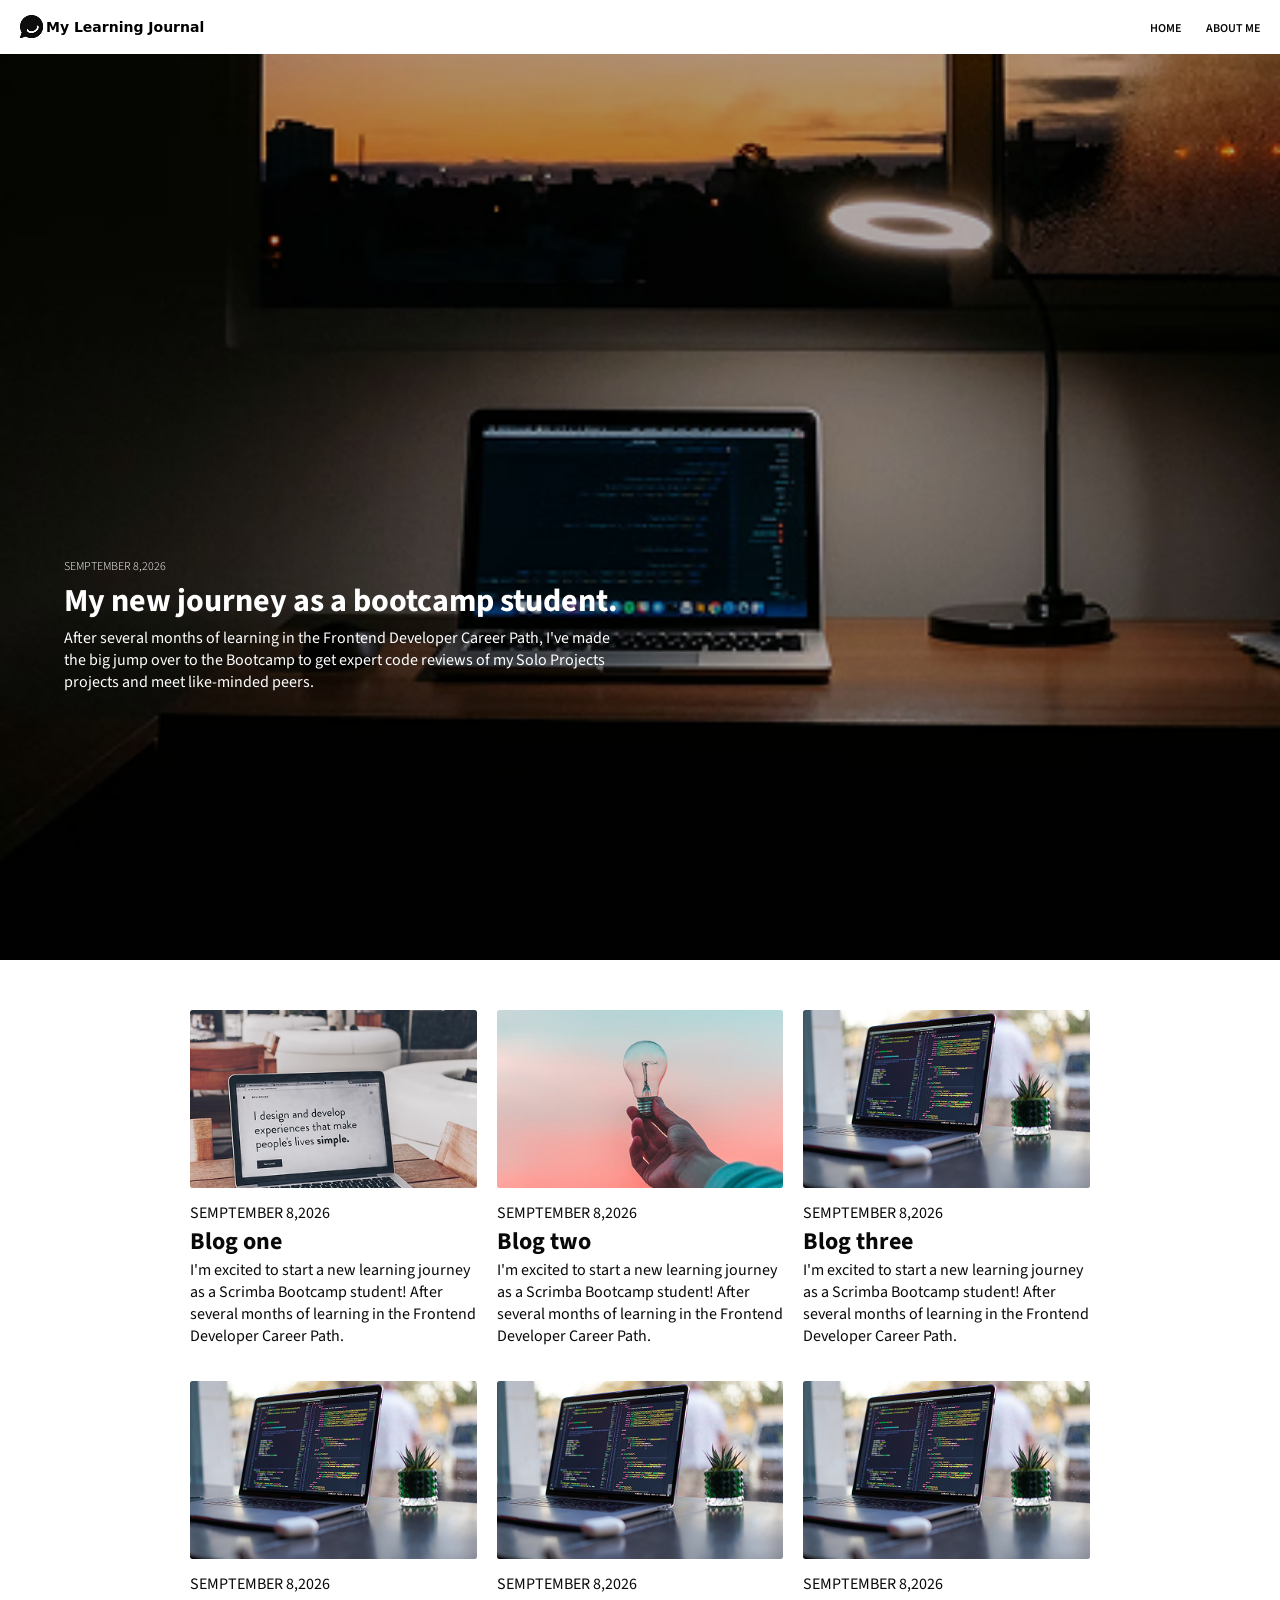
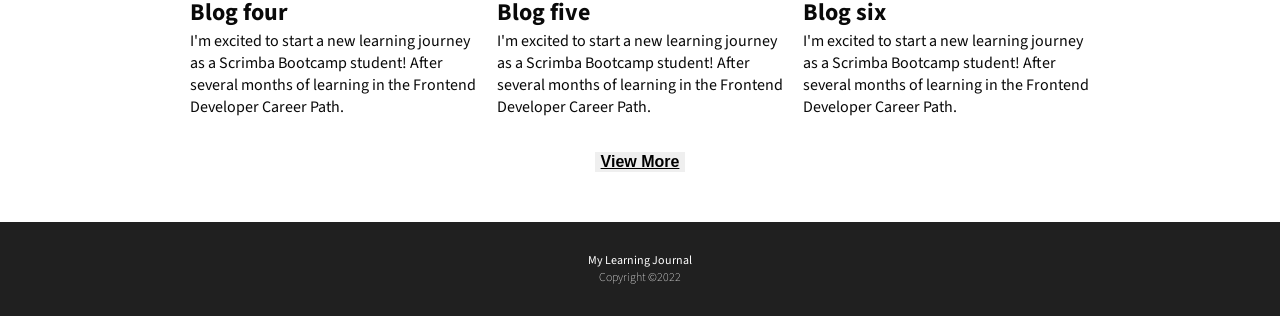
<file: index.html>
<html>
    <head>
        <title>My Learning Journal</title>
        <link rel="stylesheet" href="css/style.css">
        <meta name="viewport" content="width=device-width, initial-scale=1.0">
        <link rel="preconnect" href="https://fonts.googleapis.com">
        <link rel="preconnect" href="https://fonts.gstatic.com" crossorigin>
        <link href="https://fonts.googleapis.com/css2?family=Source+Sans+3:ital,wght@0,200..900;1,200..900&display=swap" rel="stylesheet">
    </head>
    <body>
        <header>
            <div class="logo">
                <img class="logo-img" src="images/logo.png">
                <h1 class="margin-0">My Learning Journal</h1>
            </div>
            <nav>
                <ul class="margin-0">
                    <li><a href="./index.html">Home</a></li>
                    <li><a href="./aboutme.html">About Me</a></li>
                </ul>
            </nav>
        </header>

        <main>
            <a href="./article.html" 
				class="main-article" 
				aria-label="Start of my learning journey.">
				<article>
					<img src="images/article-image-hero.png" 
						alt="Desk with laptop, books, and lit candle">
					<div class="main-article-content">
                        <time datetime="2026-09-08">SEMPTEMBER 8,2026</time>
						<h2 class="margin-0">My new journey as a bootcamp student.</h2>
						<p class="margin-0">After several months of learning in the Frontend Developer Career Path, I've made the big jump over to the Bootcamp to get expert code reviews of my Solo Projects projects and meet like-minded peers.</p>
                    </div>
				</article>
			</a>
            <div class="grid">
                <a href="#" 
                    class="blog-article item1" 
                    aria-label="Start of my learning journey.">
                    <article>
                        <img src="./images/blog-imgs/article-image-01.png" 
                            alt="Desk with laptop, books, and lit candle">
                        <div class="blog-article-content">
                            <time datetime="2026-09-08">SEMPTEMBER 8,2026</time>
                            <h2 class="margin-0">Blog one</h2>
                            <p class="margin-0">I'm excited to start a new learning journey as a Scrimba Bootcamp student! After several months of learning in the Frontend Developer Career Path.</p>
                        </div>
                    </article>
                </a>
                <a href="#" 
                    class="blog-article item2" 
                    aria-label="Start of my learning journey.">
                    <article>
                        <img src="./images/blog-imgs/article-image-02.png" 
                            alt="Desk with laptop, books, and lit candle">
                        <div class="blog-article-content">
                            <time datetime="2026-09-08">SEMPTEMBER 8,2026</time>
                            <h2 class="margin-0">Blog two</h2>
                            <p class="margin-0">I'm excited to start a new learning journey as a Scrimba Bootcamp student! After several months of learning in the Frontend Developer Career Path.</p>
                        </div>
                    </article>
                </a>
                <a href="#" 
                    class="blog-article item3" 
                    aria-label="Start of my learning journey.">
                    <article>
                        <img src="./images/blog-imgs/article-image-03.png" 
                            alt="Desk with laptop, books, and lit candle">
                        <div class="blog-article-content">
                            <time datetime="2026-09-08">SEMPTEMBER 8,2026</time>
                            <h2 class="margin-0">Blog three</h2>
                            <p class="margin-0">I'm excited to start a new learning journey as a Scrimba Bootcamp student! After several months of learning in the Frontend Developer Career Path.</p>
                        </div>
                    </article>
                </a>
                <a href="#" 
                    class="blog-article item4 hidden" 
                    aria-label="Start of my learning journey.">
                    <article>
                        <img src="./images/blog-imgs/article-image-03.png" 
                            alt="Desk with laptop, books, and lit candle">
                        <div class="blog-article-content">
                            <time datetime="2026-09-08">SEMPTEMBER 8,2026</time>
                            <h2 class="margin-0">Blog four</h2>
                            <p class="margin-0">I'm excited to start a new learning journey as a Scrimba Bootcamp student! After several months of learning in the Frontend Developer Career Path.</p>
                        </div>
                    </article>
                </a>
                <a href="#" 
                    class="blog-article item5 hidden" 
                    aria-label="Start of my learning journey.">
                    <article>
                        <img src="./images/blog-imgs/article-image-03.png" 
                            alt="Desk with laptop, books, and lit candle">
                        <div class="blog-article-content">
                            <time datetime="2026-09-08">SEMPTEMBER 8,2026</time>
                            <h2 class="margin-0">Blog five</h2>
                            <p class="margin-0">I'm excited to start a new learning journey as a Scrimba Bootcamp student! After several months of learning in the Frontend Developer Career Path.</p>
                        </div>
                    </article>
                </a>
                <a href="#" 
                    class="blog-article item6 hidden" 
                    aria-label="Start of my learning journey.">
                    <article>
                        <img src="./images/blog-imgs/article-image-03.png" 
                            alt="Desk with laptop, books, and lit candle">
                        <div class="blog-article-content">
                            <time datetime="2026-09-08">SEMPTEMBER 8,2026</time>
                            <h2 class="margin-0">Blog six</h2>
                            <p class="margin-0">I'm excited to start a new learning journey as a Scrimba Bootcamp student! After several months of learning in the Frontend Developer Career Path.</p>
                        </div>
                    </article>
                </a>
                <a href="#" 
                    class="blog-article item7 hidden" 
                    aria-label="Start of my learning journey.">
                    <article>
                        <img src="./images/blog-imgs/article-image-03.png" 
                            alt="Desk with laptop, books, and lit candle">
                        <div class="blog-article-content">
                            <time datetime="2026-09-08">SEMPTEMBER 8,2026</time>
                            <h2 class="margin-0">Blog seven</h2>
                            <p class="margin-0">I'm excited to start a new learning journey as a Scrimba Bootcamp student! After several months of learning in the Frontend Developer Career Path.</p>
                        </div>
                    </article>
                </a>
                <a href="#" 
                    class="blog-article item8 hidden" 
                    aria-label="Start of my learning journey.">
                    <article>
                        <img src="./images/blog-imgs/article-image-03.png" 
                            alt="Desk with laptop, books, and lit candle">
                        <div class="blog-article-content">
                            <time datetime="2026-09-08">SEMPTEMBER 8,2026</time>
                            <h2 class="margin-0">Blog eight</h2>
                            <p class="margin-0">I'm excited to start a new learning journey as a Scrimba Bootcamp student! After several months of learning in the Frontend Developer Career Path.</p>
                        </div>
                    </article>
                </a>
                <a href="#" 
                    class="blog-article item9 hidden" 
                    aria-label="Start of my learning journey.">
                    <article>
                        <img src="./images/blog-imgs/article-image-03.png" 
                            alt="Desk with laptop, books, and lit candle">
                        <div class="blog-article-content">
                            <time datetime="2026-09-08">SEMPTEMBER 8,2026</time>
                            <h2 class="margin-0">Blog nine</h2>
                            <p class="margin-0">I'm excited to start a new learning journey as a Scrimba Bootcamp student! After several months of learning in the Frontend Developer Career Path.</p>
                        </div>
                    </article>
                </a>
            </div>
            <button class="view-more">View More</button>
        </main>
        
        <footer>
            <div class="footer-container">
                My Learning Journal
                <p>Copyright ©2022</p>
            </div>
        </footer>
    </body>
</html>
</file>
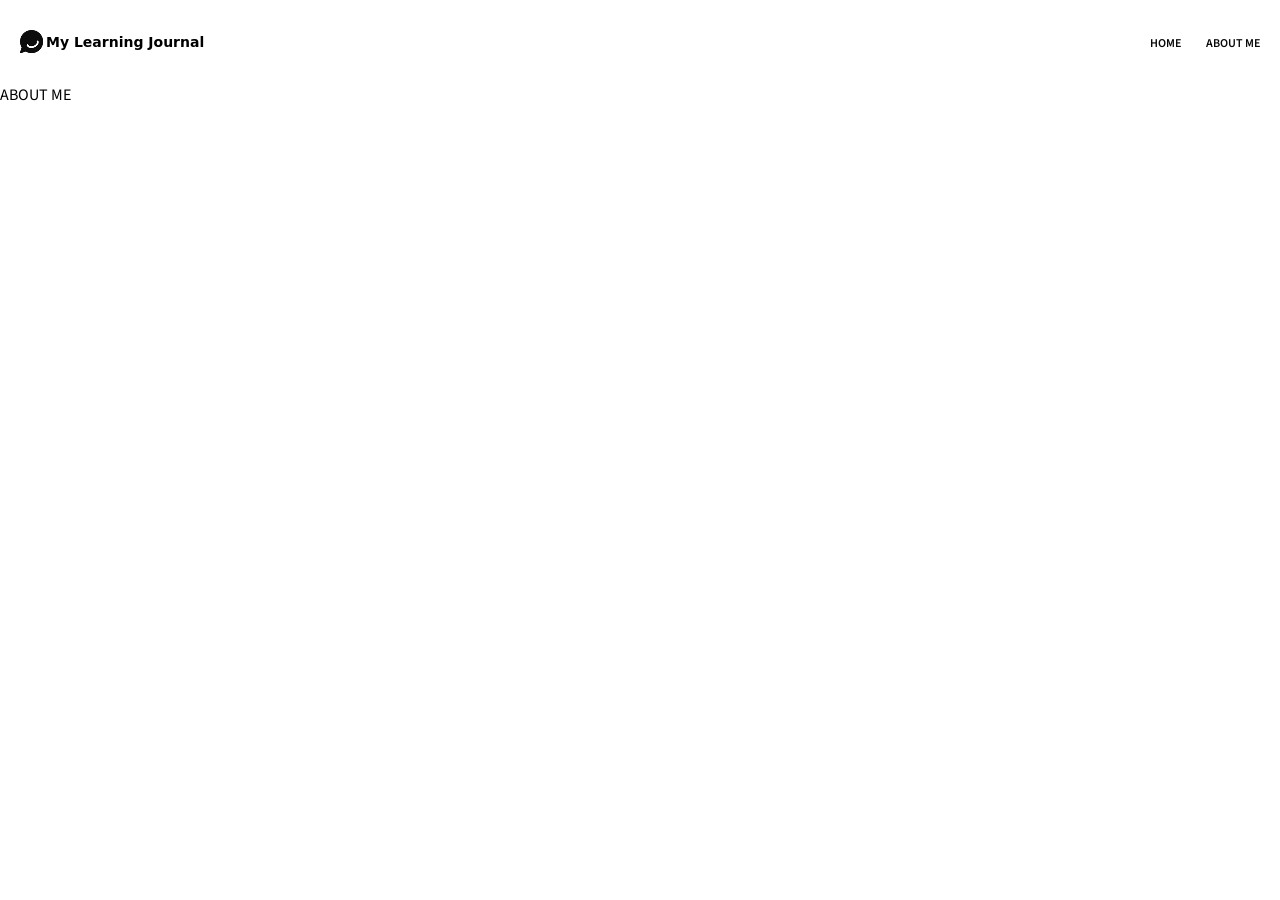
<file: aboutme.html>
<html>
    <head>
        <title>My Learning Journal</title>
        <link rel="stylesheet" href="css/style.css">
        <meta name="viewport" content="width=device-width, initial-scale=1.0">
        <link rel="preconnect" href="https://fonts.googleapis.com">
        <link rel="preconnect" href="https://fonts.gstatic.com" crossorigin>
        <link href="https://fonts.googleapis.com/css2?family=Source+Sans+3:ital,wght@0,200..900;1,200..900&display=swap" rel="stylesheet">
    </head>
    <body>
        <header>
            <div class="logo">
                <img class="logo-img" src="images/logo.png">
                <h1>My Learning Journal</h1>
            </div>
            <nav>
                <ul>
                    <li><a href="./index.html">Home</a></li>
                    <li><a href="./aboutme.html">About Me</a></li>
                </ul>
            </nav>
        </header>

        <main>ABOUT ME</main>
        
        <footer></footer>
    </body>
</html>
</file>
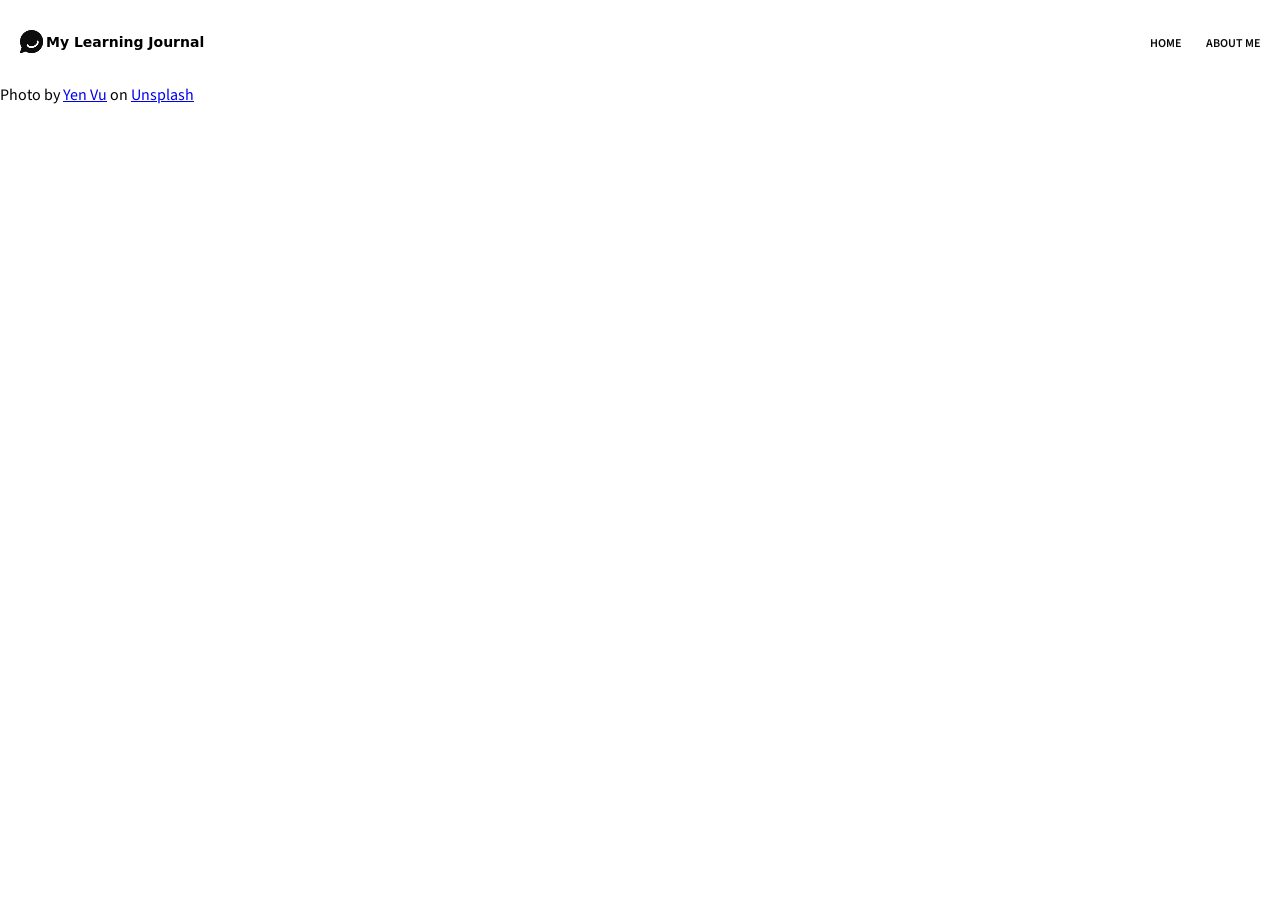
<file: article.html>
<html>
    <head>
        <title>My Learning Journal</title>
        <link rel="stylesheet" href="css/style.css">
        <meta name="viewport" content="width=device-width, initial-scale=1.0">
        <link rel="preconnect" href="https://fonts.googleapis.com">
        <link rel="preconnect" href="https://fonts.gstatic.com" crossorigin>
        <link href="https://fonts.googleapis.com/css2?family=Source+Sans+3:ital,wght@0,200..900;1,200..900&display=swap" rel="stylesheet">
    </head>
    <body>
        <header>
            <div class="logo">
                <img class="logo-img" src="images/logo.png">
                <h1>My Learning Journal</h1>
            </div>
            <nav>
                <ul>
                    <li><a href="./index.html">Home</a></li>
                    <li><a href="./aboutme.html">About Me</a></li>
                </ul>
            </nav>
        </header>

        <main>Photo by <a href="https://unsplash.com/@yenvu2410?utm_source=unsplash&utm_medium=referral&utm_content=creditCopyText">Yen Vu</a> on <a href="https://unsplash.com/photos/desk-with-laptop-books-and-lit-candle-OEt8lStU-wA?utm_source=unsplash&utm_medium=referral&utm_content=creditCopyText">Unsplash</a></main>
        
        <footer></footer>
    </body>
</html>
</file>
<file: css/style.css>
html, 
body {
    margin: 0;
    padding: 0;
    font-family: "Source Sans 3", sans-serif;
}

/* Navbar */

header{
    display: flex;
    justify-content: space-between;
    align-items: center;
    padding: 15px 20px;

}

.logo{
    display: flex;
    align-items: center;
    box-sizing: border-box;
    gap: 2px;
}

.logo-img{
    width: 24px;
    height: 24px;
}

.margin-0{
    margin: 0;
}

.logo h1{
    font-size: 0.875rem;
    font-family: Roboto, system-ui, -apple-system, BlinkMacSystemFont, 'Segoe UI', Oxygen, Ubuntu, Cantarell, 'Open Sans', 'Helvetica Neue', sans-serif;
    font-weight: 700;
}

ul{
    display: flex;
    flex-direction: row;
    gap: 25px;
    list-style: none;
}


nav a{
    color: #090909;
    text-decoration-line: none;
    font-weight: 600;
    font-size: 0.75rem;
    text-transform: uppercase;
}

/* Main Aricle */


.main-article{
    position: relative;
    overflow: hidden;
}

.main-article img{
    display: block;
    width: 100%;
    transition: transform 0.4s ease;
}
.main-article-content{
    color: white;
    position: absolute;
    left: 50%;
    top: 63%;
    transform: translate(-50%, -50%);

    width: 90%;

    display: flex;
    flex-direction: column;

}

.main-article time{
    font-size: 0.75rem;
    font-weight: 300;
}

.main-article h2{
    font-size: 2rem;
    line-height: 1em;
    margin: 10px 0;
}

.main-article p{
    max-width: 100%;
}

/* blog posts */

.grid{
    display: grid;
    grid-template-columns: repeat(auto-fill, minmax(280px, 1fr));
    max-width: 900px;
    gap: 20px;
    margin: 50px auto 20px;
    padding: 0 20px;

}

.hidden{
    display: none;
}

.blog-article{
    text-decoration: none;
    color: #090909;
}

.blog-article img{
    display: block;
    width: 100%;
    height: auto;
}

.blog-article-content{
    padding: 14px 0;
}

.view-more{
    border: none;
    text-decoration-line: underline;
    font-weight: bold;
    font-size: 1rem;
    display: block;
    margin: 0 auto 50px;
}

/* Footer */
footer{
    background-color: #202020;
    color: white;
    font-size: 0.75rem;
}

.footer-container{
    padding: 30px 0;
    display: flex;
    flex-direction: column;
    justify-content: center;
    align-items: center;
}

footer p{
    font-weight: 200;
    margin: 0;
}

@media (min-width:635px) {
    .item4{display: block;}
}

@media (min-width:935px) {
    .main-article img:focus,.main-article img:hover{
        transform: scale(1.05);
    }
    .main-article img{
        transition: transform 0.4s ease;
    }
   .item5{display: block;}
   .item6{display: block;}
   .main-article p{
        max-width: 550px;
    }
}
</file>
